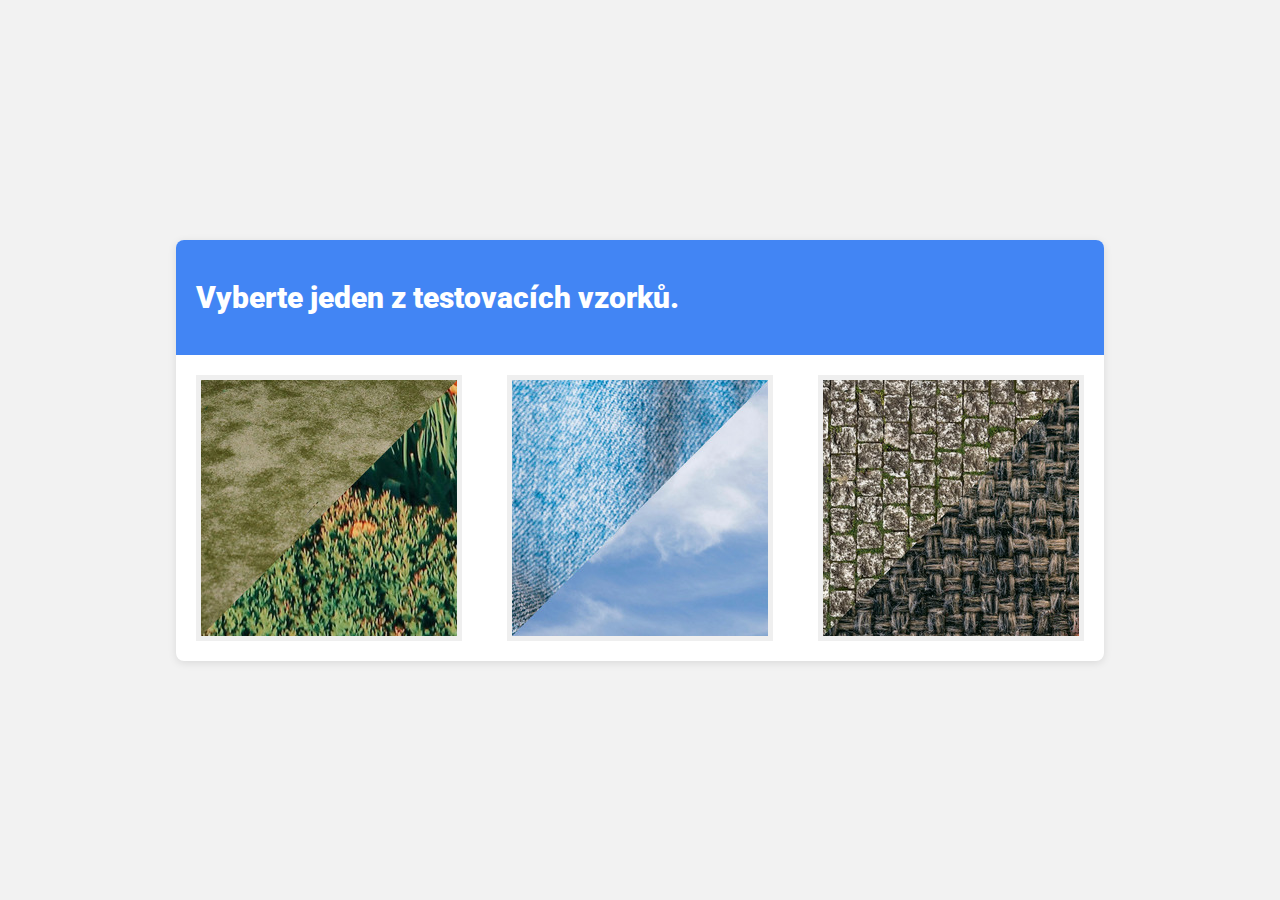
<file: index.html>
<!DOCTYPE html>
<html lang="en">

<head>
    <meta charset="UTF-8">
    <title>CAPTCHA</title>
    <link href="https://fonts.googleapis.com/css2?family=Roboto:wght@400;600&display=swap" rel="stylesheet">
    <link rel="stylesheet" href="style.css">
</head>

<body>
    <div class="menu-card">
        <div class="captcha-header" id="captchaHeader">
            <strong>Vyberte jeden z testovacích vzorků.</strong>
        </div>
        <div class="captcha-grid" id="grid">
            <form method="POST" class="menu-form" onsubmit="submitForm01(event)">
                <input type="hidden" name="correct" id="correctInput">
                <button type="submit" class="menu-button">
                    <img src="01/cover.jpg" alt="Verify" style="height: 256px; vertical-align: middle;">
                </button>
            </form>
            <form method="POST" class="menu-form" onsubmit="submitForm02(event)">
                <input type="hidden" name="correct" id="correctInput">
                <button type="submit" class="menu-button">
                    <img src="02/cover.jpg" alt="Verify" style="height: 256px; vertical-align: middle;">
                </button>
            </form>
            <form method="POST" class="menu-form" onsubmit="submitForm03(event)">
                <input type="hidden" name="correct" id="correctInput">
                <button type="submit" class="menu-button">
                    <img src="03/cover.jpg" alt="Verify" style="height: 256px; vertical-align: middle;">
                </button>
            </form>
        </div>  
    </div>

    <script>
        function submitForm01(e) {
            e.preventDefault();
            window.location.href = '01/01.html';
        }
        function submitForm02(e) {
            e.preventDefault();
            window.location.href = '02/01.html';
        }
        function submitForm03(e) {
            e.preventDefault();
            window.location.href = '03/01.html';
        }

    </script>
</body>

</html>
</file>
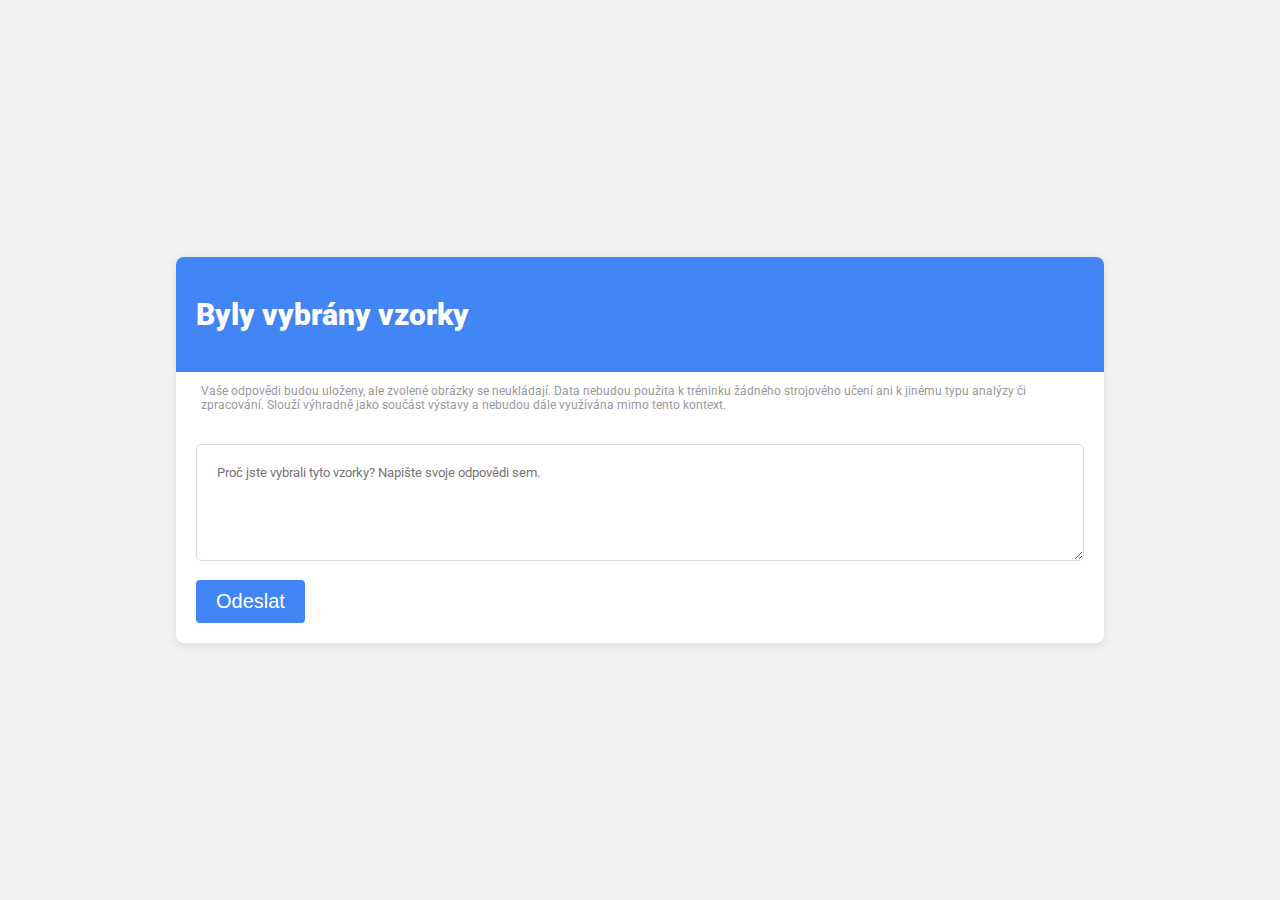
<file: end.html>
<!DOCTYPE html>
<html lang="en">

<head>
    <meta charset="UTF-8">
    <title>CAPTCHA</title>
    <link href="https://fonts.googleapis.com/css2?family=Roboto:wght@400;600&display=swap" rel="stylesheet">
    <link rel="stylesheet" href="style.css">
</head>

<body>
    <div class="menu-card">
        <div class="captcha-header" id="captchaHeader">
            <strong>Byly vybrány vzorky</strong>
        </div>
        <div class="captcha-grid" id="grid">
            <!-- Images will be displayed here -->
        </div>
        <p>Vaše odpovědi budou uloženy, ale zvolené obrázky se neukládají. Data nebudou použita k tréninku žádného strojového učení ani k jinému typu analýzy či zpracování. Slouží výhradně jako součást výstavy a nebudou dále využívána mimo tento kontext.</p>
        <form method="POST" class="captcha-body" onsubmit="submitForm(event)">
            
            <div class="form-footer">
                <textarea id="textInput" class="captcha-input" placeholder="Proč jste vybrali tyto vzorky? Napište svoje odpovědi sem." rows="5" required></textarea>
            </div>
            <button type="submit" class="captcha-button">Odeslat</button>
        </form>
    </div>

    <div id="inactivityPopup" class="popup-overlay" style="display: none;">
        <div class="popup-content">
            <h1 style="color: white; font-size: 6em;">Jste ještě tady?</h1>
            <div class="popup-buttons">
                <button id="continueButton" class="captcha-button">Ano</button>
            </div>
            <div id="timerDisplay" style="color: white; font-size: 3em; margin: 90px;"></div>
        </div>
    </div>

    <script>
        // Display the selected images from local storage
        function displaySelectedImages() {
            const selectedSquares = JSON.parse(localStorage.getItem('selectedSquares') || '[]');
            
            // Store the squares temporarily before clearing localStorage
            const squaresToDisplay = [...selectedSquares];
            
            // Clear localStorage immediately so next run will show new squares
            localStorage.removeItem('selectedSquares');
            
            
            if (squaresToDisplay.length > 0) {
                // Get the grid container
                const imageGrid = document.getElementById('grid');
                
                // Get the last 3 selections (or all if less than 3)
                const lastThreeSquares = squaresToDisplay.slice(-3);
                
                lastThreeSquares.forEach(square => {
                    // Create a form-like container for each image to match index.html style
                    const imgContainer = document.createElement('div'); // Changed from form to div
                    imgContainer.className = 'menu-form';
                    
                    // Create button-like container
                    const buttonLike = document.createElement('div'); // Changed from button to div
                    buttonLike.className = 'menu-button';
                    
                    // Create the image
                    const img = document.createElement('img');
                    // Use the stored imageSrc directly
                    img.src = square.imageSrc;
                    img.alt = 'Selected image';
                    img.style.height = '256px';
                    img.style.verticalAlign = 'middle';
                    
                    buttonLike.appendChild(img);
                    imgContainer.appendChild(buttonLike);
                    imageGrid.appendChild(imgContainer);
                });
            }
        }

        function submitForm(e) {
            e.preventDefault();
            const textInput = document.getElementById('textInput');
            const storedTexts = JSON.parse(localStorage.getItem('userTexts') || '[]');
            const inputText = textInput.value.trim();
            storedTexts.push(inputText);
            localStorage.setItem('userTexts', JSON.stringify(storedTexts));
            // The text input is handled above, now redirect to texts.html
            window.location.href = 'texts.html';
        }

        displaySelectedImages();

        // Inactivity detection
        let inactivityTime = 0;
        const inactivityThreshold = 30; // 10 seconds for the popup to appear
        const popupTimerDuration = 15; // 10 seconds for the popup timer
        let inactivityTimer;
        let popupCountdownTimer;
        let currentPopupTime = popupTimerDuration;

        const inactivityPopup = document.getElementById('inactivityPopup');
        const continueButton = document.getElementById('continueButton');
        const timerDisplay = document.getElementById('timerDisplay');

        function resetInactivityTimer() {
            if (inactivityPopup.style.display === 'flex') {
                return; // Do not reset if popup is visible
            }
            clearTimeout(inactivityTimer);
            clearInterval(popupCountdownTimer);
            inactivityTime = 0;
            inactivityPopup.style.display = 'none';
            currentPopupTime = popupTimerDuration; // Reset popup timer
            startInactivityTimer();
        }

        function startInactivityTimer() {
            inactivityTimer = setTimeout(() => {
                inactivityPopup.style.display = 'flex';
                startPopupCountdown();
            }, inactivityThreshold * 1000); // Convert to milliseconds
        }

        function startPopupCountdown() {
            timerDisplay.textContent = `${currentPopupTime}`;
            popupCountdownTimer = setInterval(() => {
                currentPopupTime--;
                timerDisplay.textContent = `${currentPopupTime}`;
                if (currentPopupTime <= 0) {
                    clearInterval(popupCountdownTimer);
                    window.location.href = 'index.html'; 
                }
            }, 1000);
        }

        // Event listeners for user activity
        document.addEventListener('mousemove', resetInactivityTimer);
        document.addEventListener('keypress', resetInactivityTimer);

        // Handle popup button clicks
        continueButton.addEventListener('click', () => {
            inactivityPopup.style.display = 'none';
            resetInactivityTimer();
        });


        // Start the timer when the page loads
        startInactivityTimer();
    </script>

</body>

</html>
</file>
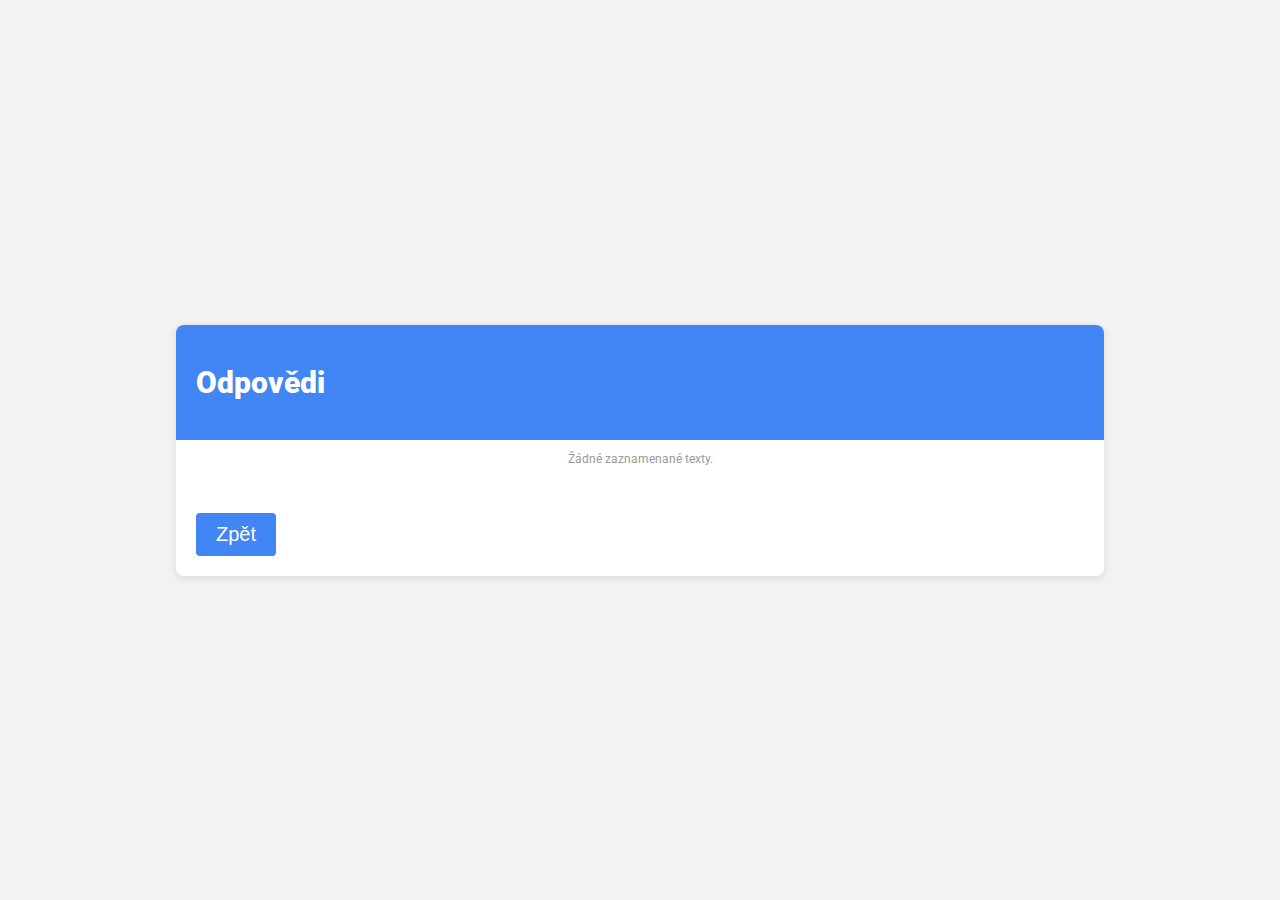
<file: texts.html>
<!DOCTYPE html>
<html lang="en">

<head>
    <meta charset="UTF-8">
    <title>Stored Texts</title>
    <link href="https://fonts.googleapis.com/css2?family=Roboto:wght@400;600&display=swap" rel="stylesheet">
    <link rel="stylesheet" href="style.css">
</head>

<body class="texts-page">
    <div class="menu-card">
        <div class="captcha-header" id="captchaHeader">
            <strong>Odpovědi</strong>
        </div>
        <div class="captcha-grid" id="textsGrid">
            <!-- Stored texts will be displayed here -->
        </div>
        <form method="POST" class="captcha-body" onsubmit="submitForm(event)">
            <div class="form-footer">
                <button type="submit" class="captcha-button">Zpět</button>
            </div>
        </form>
    </div>

    <div id="inactivityPopup" class="popup-overlay" style="display: none;">
        <div class="popup-content">
            <h1 style="color: white; font-size: 6em;">Jste ještě tady?</h1>
            <div class="popup-buttons">
                <button id="continueButton" class="captcha-button">Ano</button>
            </div>
            <div id="timerDisplay" style="color: white; font-size: 3em; margin: 90px;"></div>
        </div>
    </div>

    <script>
        function displayStoredTexts() {
            const storedTexts = JSON.parse(localStorage.getItem('userTexts') || '[]');
            const textsGrid = document.getElementById('textsGrid');

            if (storedTexts.length > 0) {
                storedTexts.forEach(text => {
                    const textContainer = document.createElement('div');
                    textContainer.className = 'text-item-wrapper';

                    const textDisplay = document.createElement('div');
                    textDisplay.className = 'text-content';
                    textDisplay.textContent = text;

                    textContainer.appendChild(textDisplay);
                    textsGrid.appendChild(textContainer);
                });
            } else {
                const noTextsMessage = document.createElement('p');
                noTextsMessage.textContent = 'Žádné zaznamenané texty.';
                noTextsMessage.style.textAlign = 'center';
                textsGrid.appendChild(noTextsMessage);
            }
        }

        function submitForm(e) {
            e.preventDefault();
            window.location.href = 'index.html';
        }

        displayStoredTexts();


        // Inactivity detection
        let inactivityTime = 0;
        const inactivityThreshold = 30; // 10 seconds for the popup to appear
        const popupTimerDuration = 15; // 10 seconds for the popup timer
        let inactivityTimer;
        let popupCountdownTimer;
        let currentPopupTime = popupTimerDuration;

        const inactivityPopup = document.getElementById('inactivityPopup');
        const continueButton = document.getElementById('continueButton');
        const timerDisplay = document.getElementById('timerDisplay');

        function resetInactivityTimer() {
            if (inactivityPopup.style.display === 'flex') {
                return; // Do not reset if popup is visible
            }
            clearTimeout(inactivityTimer);
            clearInterval(popupCountdownTimer);
            inactivityTime = 0;
            inactivityPopup.style.display = 'none';
            currentPopupTime = popupTimerDuration; // Reset popup timer
            startInactivityTimer();
        }

        function startInactivityTimer() {
            inactivityTimer = setTimeout(() => {
                inactivityPopup.style.display = 'flex';
                startPopupCountdown();
            }, inactivityThreshold * 1000); // Convert to milliseconds
        }

        function startPopupCountdown() {
            timerDisplay.textContent = `${currentPopupTime}`;
            popupCountdownTimer = setInterval(() => {
                currentPopupTime--;
                timerDisplay.textContent = `${currentPopupTime}`;
                if (currentPopupTime <= 0) {
                    clearInterval(popupCountdownTimer);
                    window.location.href = 'index.html'; 
                }
            }, 1000);
        }

        // Event listeners for user activity
        document.addEventListener('mousemove', resetInactivityTimer);
        document.addEventListener('keypress', resetInactivityTimer);

        // Handle popup button clicks
        continueButton.addEventListener('click', () => {
            inactivityPopup.style.display = 'none';
            resetInactivityTimer();
        });


        // Start the timer when the page loads
        startInactivityTimer();
    </script>
</body>

</html>
</file>
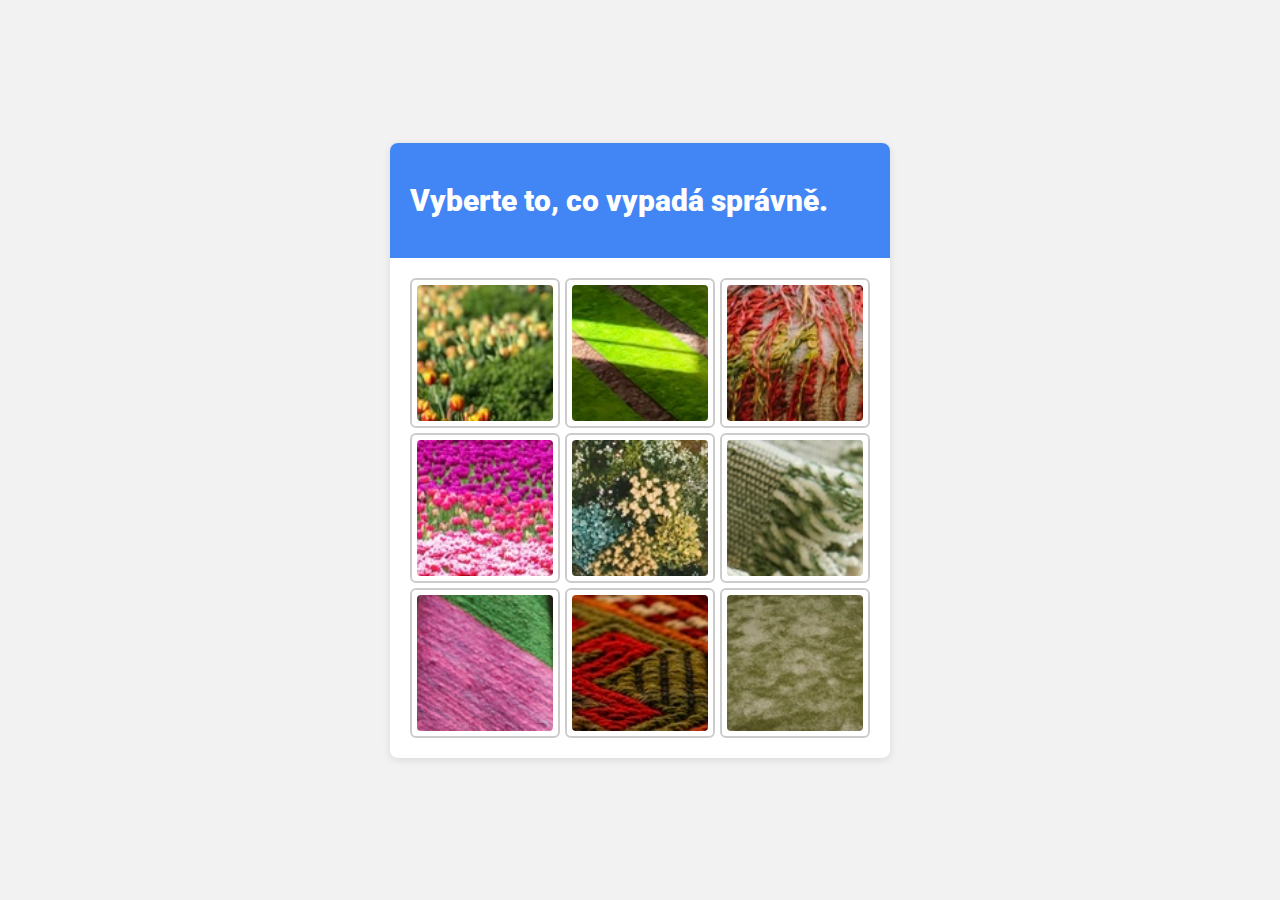
<file: 01/01.html>
<!DOCTYPE html>
<html lang="en">

<head>
    <meta charset="UTF-8">
    <title>CAPTCHA</title>
    <link href="https://fonts.googleapis.com/css2?family=Roboto:wght@400;600&display=swap" rel="stylesheet">
    <link rel="stylesheet" href="../../style.css">
</head>

<body>
    <div class="captcha-card">
        <div class="captcha-header" id="captchaHeader">
            <strong>Vyberte to, co vypadá správně.</strong>
        </div>
        <form method="POST" class="captcha-body" onsubmit="submitForm(event)">
            <div class="captcha-grid" id="captchaGrid">
                <!-- Images go here -->
            </div>
            <input type="hidden" name="correct" id="correctInput">
            <!-- Removed submit button as it's no longer needed -->
        <div class="form-footer" style="display: none;">
                <button type="submit" class="captcha-button">Potvrdit</button>
            </div>
        </form>
    </div>

    <script>
        const headerElement = document.getElementById('captchaHeader');
        const captchaGrid = document.getElementById('captchaGrid');
        // const correctInput = document.getElementById('correctInput'); // Removed

        // List of images in each directory (these must be known/hardcoded or fetched from backend)
        const dirAImages = ['img_0.jpg', 'img_1.jpg', 'img_2.jpg', 'img_3.jpg', 'img_4.jpg', 'img_5.jpg', 'img_6.jpg', 'img_7.jpg', 'img_8.jpg'];
        const dirBImages = ['img_0.jpg', 'img_1.jpg', 'img_2.jpg', 'img_3.jpg', 'img_4.jpg', 'img_5.jpg', 'img_6.jpg', 'img_7.jpg', 'img_8.jpg'];

        // Combine and shuffle images from both directories
        function getMixedImages() {
            const allImages = [];

            // Add full paths with directories
            dirAImages.forEach(img => allImages.push({ src: `A/${img}` })); // Removed isCorrect
            dirBImages.forEach(img => allImages.push({ src: `B/${img}` })); // Removed isCorrect

            // Shuffle array
            for (let i = allImages.length - 1; i > 0; i--) {
                const j = Math.floor(Math.random() * (i + 1));
                [allImages[i], allImages[j]] = [allImages[j], allImages[i]];
            }

            // Return first 9 images
            return allImages.slice(0, 9);
        }

        // Initialize local storage for storing selected squares if it doesn't exist
        if (!localStorage.getItem('selectedSquares')) {
            localStorage.setItem('selectedSquares', JSON.stringify([]));
        }

        function generateCaptchaGrid() {
            const images = getMixedImages();
            // const correctIndex = images.findIndex(img => img.isCorrect); // Removed
            // correctInput.value = correctIndex; // Removed

            images.forEach((image, i) => {
                const label = document.createElement('label');
                label.className = 'captcha-option';

                const input = document.createElement('input');
                input.type = 'radio';
                input.name = 'selected';
                input.value = i;
                input.required = true;
                
                // Add click event to automatically submit when clicked
                input.addEventListener('change', function() {
                    // Store the selected image source in local storage
                    const selectedSquares = JSON.parse(localStorage.getItem('selectedSquares'));
                    selectedSquares.push({
                        page: '01/01',
                        imageSrc: `01/${image.src}` // Store actual image src with parent directory
                    });
                    localStorage.setItem('selectedSquares', JSON.stringify(selectedSquares));
                    
                    // Submit the form automatically
                    setTimeout(() => submitForm(new Event('submit')), 300); // Small delay for visual feedback
                });

                const content = document.createElement('div');
                content.className = 'option-content';

                const img = document.createElement('img');
                img.src = image.src;

                const checkIcon = document.createElement('div');
                checkIcon.className = 'check-icon';
                checkIcon.textContent = '✔';

                content.appendChild(img);
                content.appendChild(checkIcon);

                label.appendChild(input);
                label.appendChild(content);
                captchaGrid.appendChild(label);
            });
        }

        function submitForm(e) {
            e.preventDefault();
            window.location.href = './02.html';
        }

        generateCaptchaGrid();
    </script>
</body>

</html>
</file>
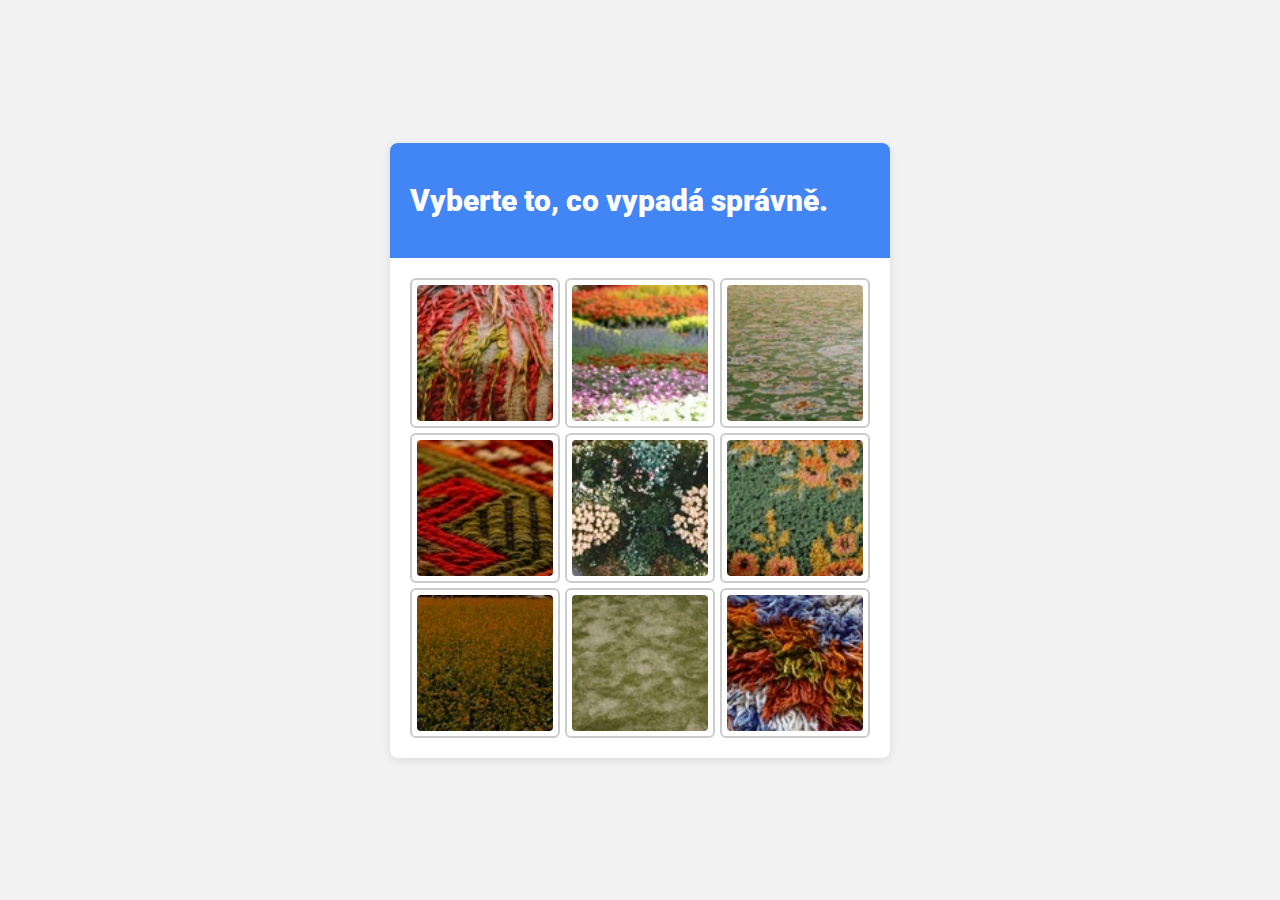
<file: 01/02.html>
<!DOCTYPE html>
<html lang="en">

<head>
    <meta charset="UTF-8">
    <title>CAPTCHA</title>
    <link href="https://fonts.googleapis.com/css2?family=Roboto:wght@400;600&display=swap" rel="stylesheet">
    <link rel="stylesheet" href="../../style.css">
</head>

<body>
    <div class="captcha-card">
        <div class="captcha-header" id="captchaHeader">
            <strong>Vyberte to, co vypadá správně.</strong>
        </div>
        <form method="POST" class="captcha-body" onsubmit="submitForm(event)">
            <div class="captcha-grid" id="captchaGrid">
                <!-- Images go here -->
            </div>
            <input type="hidden" name="correct" id="correctInput">
            <!-- Removed submit button as it's no longer needed -->
        <div class="form-footer" style="display: none;">
                <button type="submit" class="captcha-button">Potvrdit</button>
            </div>
        </form>
    </div>

    <script>
        const headerElement = document.getElementById('captchaHeader');
        const captchaGrid = document.getElementById('captchaGrid');
        // const correctInput = document.getElementById('correctInput'); // Removed

        // List of images in each directory (these must be known/hardcoded or fetched from backend)
        const dirAImages = ['img_0.jpg', 'img_1.jpg', 'img_2.jpg', 'img_3.jpg', 'img_4.jpg', 'img_5.jpg', 'img_6.jpg', 'img_7.jpg', 'img_8.jpg'];
        const dirBImages = ['img_0.jpg', 'img_1.jpg', 'img_2.jpg', 'img_3.jpg', 'img_4.jpg', 'img_5.jpg', 'img_6.jpg', 'img_7.jpg', 'img_8.jpg'];

        // Combine and shuffle images from both directories
        function getMixedImages() {
            const allImages = [];

            // Add full paths with directories
            dirAImages.forEach(img => allImages.push({ src: `A/${img}` })); // Removed isCorrect
            dirBImages.forEach(img => allImages.push({ src: `B/${img}` })); // Removed isCorrect

            // Shuffle array
            for (let i = allImages.length - 1; i > 0; i--) {
                const j = Math.floor(Math.random() * (i + 1));
                [allImages[i], allImages[j]] = [allImages[j], allImages[i]];
            }

            // Return first 9 images
            return allImages.slice(0, 9);
        }

        function generateCaptchaGrid() {
            const images = getMixedImages();
            // const correctIndex = images.findIndex(img => img.isCorrect); // Removed
            // correctInput.value = correctIndex; // Removed

            images.forEach((image, i) => {
                const label = document.createElement('label');
                label.className = 'captcha-option';

                const input = document.createElement('input');
                input.type = 'radio';
                input.name = 'selected';
                input.value = i;
                input.required = true;
                
                // Add click event to automatically submit when clicked
                input.addEventListener('change', function() {
                    // Store the selected image source in local storage
                    const selectedSquares = JSON.parse(localStorage.getItem('selectedSquares'));
                    selectedSquares.push({
                        page: '01/02',
                        imageSrc: `01/${image.src}` // Store actual image src with parent directory
                    });
                    localStorage.setItem('selectedSquares', JSON.stringify(selectedSquares));
                    
                    // Submit the form automatically
                    setTimeout(() => submitForm(new Event('submit')), 300); // Small delay for visual feedback
                });

                const content = document.createElement('div');
                content.className = 'option-content';

                const img = document.createElement('img');
                img.src = image.src;

                const checkIcon = document.createElement('div');
                checkIcon.className = 'check-icon';
                checkIcon.textContent = '✔';

                content.appendChild(img);
                content.appendChild(checkIcon);

                label.appendChild(input);
                label.appendChild(content);
                captchaGrid.appendChild(label);
            });
        }

        function submitForm(e) {
            e.preventDefault();
            window.location.href = './03.html';
        }

        generateCaptchaGrid();
    </script>
</body>

</html>
</file>
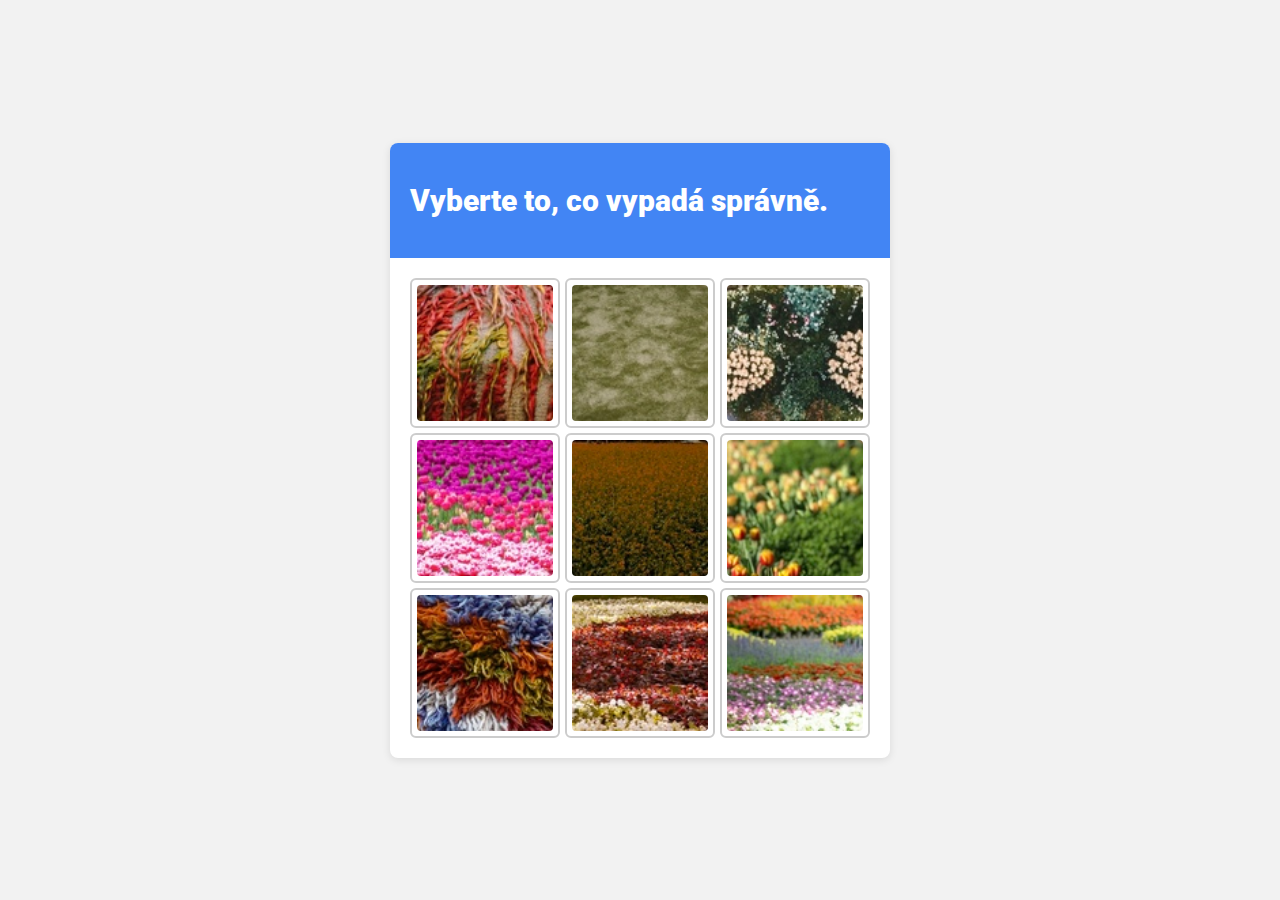
<file: 01/03.html>
<!DOCTYPE html>
<html lang="en">

<head>
    <meta charset="UTF-8">
    <title>CAPTCHA</title>
    <link href="https://fonts.googleapis.com/css2?family=Roboto:wght@400;600&display=swap" rel="stylesheet">
    <link rel="stylesheet" href="../../style.css">
</head>

<body>
    <div class="captcha-card">
        <div class="captcha-header" id="captchaHeader">
            <strong>Vyberte to, co vypadá správně.</strong>
        </div>
        <form method="POST" class="captcha-body" onsubmit="submitForm(event)">
            <div class="captcha-grid" id="captchaGrid">
                <!-- Images go here -->
            </div>
            <input type="hidden" name="correct" id="correctInput">
            <!-- Removed submit button as it's no longer needed -->
        <div class="form-footer" style="display: none;">
                <button type="submit" class="captcha-button">Potvrdit</button>
            </div>
        </form>
    </div>

    <script>
        const headerElement = document.getElementById('captchaHeader');
        const captchaGrid = document.getElementById('captchaGrid');
        // const correctInput = document.getElementById('correctInput'); // Removed

        // List of images in each directory (these must be known/hardcoded or fetched from backend)
        const dirAImages = ['img_0.jpg', 'img_1.jpg', 'img_2.jpg', 'img_3.jpg', 'img_4.jpg', 'img_5.jpg', 'img_6.jpg', 'img_7.jpg', 'img_8.jpg'];
        const dirBImages = ['img_0.jpg', 'img_1.jpg', 'img_2.jpg', 'img_3.jpg', 'img_4.jpg', 'img_5.jpg', 'img_6.jpg', 'img_7.jpg', 'img_8.jpg'];

        // Combine and shuffle images from both directories
        function getMixedImages() {
            const allImages = [];

            // Add full paths with directories
            dirAImages.forEach(img => allImages.push({ src: `A/${img}` })); // Removed isCorrect
            dirBImages.forEach(img => allImages.push({ src: `B/${img}` })); // Removed isCorrect

            // Shuffle array
            for (let i = allImages.length - 1; i > 0; i--) {
                const j = Math.floor(Math.random() * (i + 1));
                [allImages[i], allImages[j]] = [allImages[j], allImages[i]];
            }

            // Return first 9 images
            return allImages.slice(0, 9);
        }

        function generateCaptchaGrid() {
            const images = getMixedImages();
            // const correctIndex = images.findIndex(img => img.isCorrect); // Removed
            // correctInput.value = correctIndex; // Removed

            images.forEach((image, i) => {
                const label = document.createElement('label');
                label.className = 'captcha-option';

                const input = document.createElement('input');
                input.type = 'radio';
                input.name = 'selected';
                input.value = i;
                input.required = true;
                
                // Add click event to automatically submit when clicked
                input.addEventListener('change', function() {
                    // Store the selected image source in local storage
                    const selectedSquares = JSON.parse(localStorage.getItem('selectedSquares'));
                    selectedSquares.push({
                        page: '01/03',
                        imageSrc: `01/${image.src}` // Store actual image src with parent directory
                    });
                    localStorage.setItem('selectedSquares', JSON.stringify(selectedSquares));
                    
                    // Submit the form automatically
                    setTimeout(() => submitForm(new Event('submit')), 300); // Small delay for visual feedback
                });

                const content = document.createElement('div');
                content.className = 'option-content';

                const img = document.createElement('img');
                img.src = image.src;

                const checkIcon = document.createElement('div');
                checkIcon.className = 'check-icon';
                checkIcon.textContent = '✔';

                content.appendChild(img);
                content.appendChild(checkIcon);

                label.appendChild(input);
                label.appendChild(content);
                captchaGrid.appendChild(label);
            });
        }

        function submitForm(e) {
            e.preventDefault();
            window.location.href = '../end.html';
        }

        generateCaptchaGrid();
    </script>
</body>

</html>
</file>
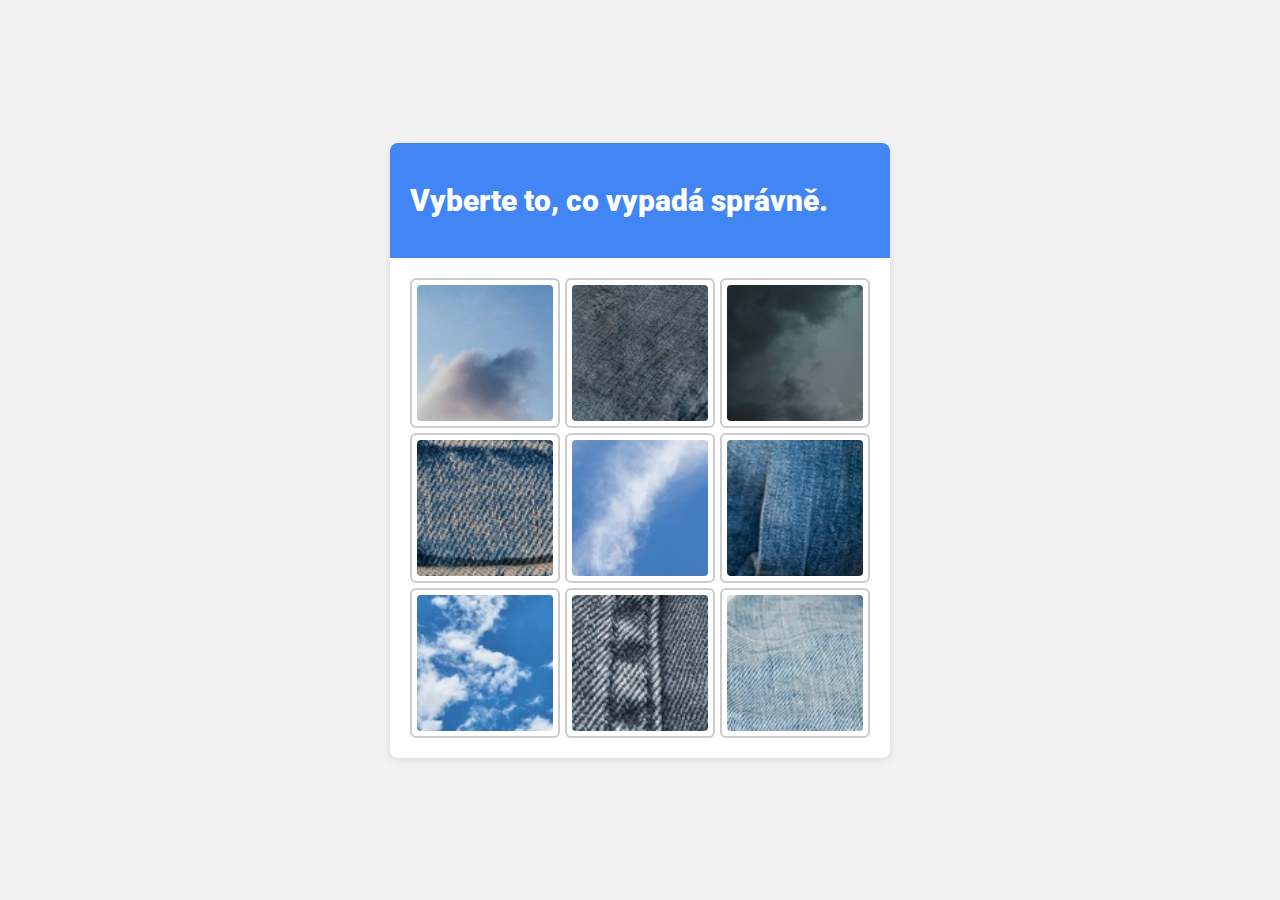
<file: 02/01.html>
<!DOCTYPE html>
<html lang="en">

<head>
    <meta charset="UTF-8">
    <title>CAPTCHA</title>
    <link href="https://fonts.googleapis.com/css2?family=Roboto:wght@400;600&display=swap" rel="stylesheet">
    <link rel="stylesheet" href="../../style.css">
</head>

<body>
    <div class="captcha-card">
        <div class="captcha-header" id="captchaHeader">
            <strong>Vyberte to, co vypadá správně.</strong>
        </div>
        <form method="POST" class="captcha-body" onsubmit="submitForm(event)">
            <div class="captcha-grid" id="captchaGrid">
                <!-- Images go here -->
            </div>
            <input type="hidden" name="correct" id="correctInput">
            <!-- Removed submit button as it's no longer needed -->
        <div class="form-footer" style="display: none;">
                <button type="submit" class="captcha-button">Potvrdit</button>
            </div>
        </form>
    </div>

    <script>
        const headerElement = document.getElementById('captchaHeader');
        const captchaGrid = document.getElementById('captchaGrid');
        // const correctInput = document.getElementById('correctInput'); // Removed

        // List of images in each directory (these must be known/hardcoded or fetched from backend)
        const dirAImages = ['img_0.jpg', 'img_1.jpg', 'img_2.jpg', 'img_3.jpg', 'img_4.jpg', 'img_5.jpg', 'img_6.jpg', 'img_7.jpg', 'img_8.jpg'];
        const dirBImages = ['img_0.jpg', 'img_1.jpg', 'img_2.jpg', 'img_3.jpg', 'img_4.jpg', 'img_5.jpg', 'img_6.jpg', 'img_7.jpg', 'img_8.jpg'];

        // Combine and shuffle images from both directories
        function getMixedImages() {
            const allImages = [];

            // Add full paths with directories
            dirAImages.forEach(img => allImages.push({ src: `A/${img}` })); // Removed isCorrect
            dirBImages.forEach(img => allImages.push({ src: `B/${img}` })); // Removed isCorrect

            // Shuffle array
            for (let i = allImages.length - 1; i > 0; i--) {
                const j = Math.floor(Math.random() * (i + 1));
                [allImages[i], allImages[j]] = [allImages[j], allImages[i]];
            }

            // Return first 9 images
            return allImages.slice(0, 9);
        }

        // Initialize local storage for storing selected squares if it doesn't exist
        if (!localStorage.getItem('selectedSquares')) {
            localStorage.setItem('selectedSquares', JSON.stringify([]));
        }

        function generateCaptchaGrid() {
            const images = getMixedImages();
            // const correctIndex = images.findIndex(img => img.isCorrect); // Removed
            // correctInput.value = correctIndex; // Removed

            images.forEach((image, i) => {
                const label = document.createElement('label');
                label.className = 'captcha-option';

                const input = document.createElement('input');
                input.type = 'radio';
                input.name = 'selected';
                input.value = i;
                input.required = true;
                
                // Add click event to automatically submit when clicked
                input.addEventListener('change', function() {
                    // Store the selected image source in local storage
                    const selectedSquares = JSON.parse(localStorage.getItem('selectedSquares'));
                    selectedSquares.push({
                        page: '02/01',
                        imageSrc: `02/${image.src}` // Store actual image src with parent directory
                    });
                    localStorage.setItem('selectedSquares', JSON.stringify(selectedSquares));
                    
                    // Submit the form automatically
                    setTimeout(() => submitForm(new Event('submit')), 300); // Small delay for visual feedback
                });

                const content = document.createElement('div');
                content.className = 'option-content';

                const img = document.createElement('img');
                img.src = image.src;

                const checkIcon = document.createElement('div');
                checkIcon.className = 'check-icon';
                checkIcon.textContent = '✔';

                content.appendChild(img);
                content.appendChild(checkIcon);

                label.appendChild(input);
                label.appendChild(content);
                captchaGrid.appendChild(label);
            });
        }

        function submitForm(e) {
            e.preventDefault();
            window.location.href = './02.html';
        }

        generateCaptchaGrid();
    </script>
</body>

</html>
</file>
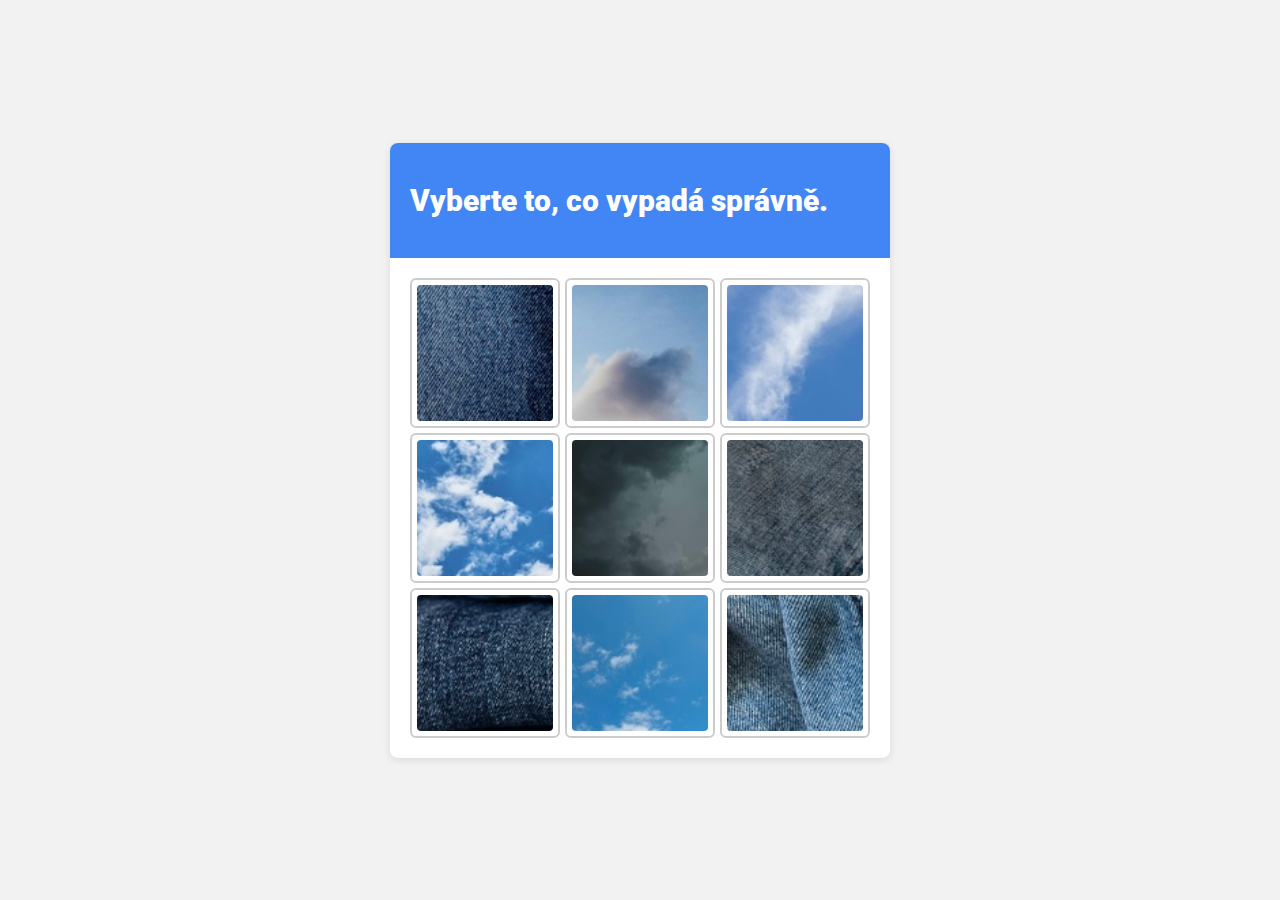
<file: 02/02.html>
<!DOCTYPE html>
<html lang="en">

<head>
    <meta charset="UTF-8">
    <title>CAPTCHA</title>
    <link href="https://fonts.googleapis.com/css2?family=Roboto:wght@400;600&display=swap" rel="stylesheet">
    <link rel="stylesheet" href="../../style.css">
</head>

<body>
    <div class="captcha-card">
        <div class="captcha-header" id="captchaHeader">
            <strong>Vyberte to, co vypadá správně.</strong>
        </div>
        <form method="POST" class="captcha-body" onsubmit="submitForm(event)">
            <div class="captcha-grid" id="captchaGrid">
                <!-- Images go here -->
            </div>
            <input type="hidden" name="correct" id="correctInput">
            <!-- Removed submit button as it's no longer needed -->
        <div class="form-footer" style="display: none;">
                <button type="submit" class="captcha-button">Potvrdit</button>
            </div>
        </form>
    </div>

    <script>
        const headerElement = document.getElementById('captchaHeader');
        const captchaGrid = document.getElementById('captchaGrid');
        // const correctInput = document.getElementById('correctInput'); // Removed

        // List of images in each directory (these must be known/hardcoded or fetched from backend)
        const dirAImages = ['img_0.jpg', 'img_1.jpg', 'img_2.jpg', 'img_3.jpg', 'img_4.jpg', 'img_5.jpg', 'img_6.jpg', 'img_7.jpg', 'img_8.jpg'];
        const dirBImages = ['img_0.jpg', 'img_1.jpg', 'img_2.jpg', 'img_3.jpg', 'img_4.jpg', 'img_5.jpg', 'img_6.jpg', 'img_7.jpg', 'img_8.jpg'];

        // Combine and shuffle images from both directories
        function getMixedImages() {
            const allImages = [];

            // Add full paths with directories
            dirAImages.forEach(img => allImages.push({ src: `A/${img}` })); // Removed isCorrect
            dirBImages.forEach(img => allImages.push({ src: `B/${img}` })); // Removed isCorrect

            // Shuffle array
            for (let i = allImages.length - 1; i > 0; i--) {
                const j = Math.floor(Math.random() * (i + 1));
                [allImages[i], allImages[j]] = [allImages[j], allImages[i]];
            }

            // Return first 9 images
            return allImages.slice(0, 9);
        }

        function generateCaptchaGrid() {
            const images = getMixedImages();
            // const correctIndex = images.findIndex(img => img.isCorrect); // Removed
            // correctInput.value = correctIndex; // Removed

            images.forEach((image, i) => {
                const label = document.createElement('label');
                label.className = 'captcha-option';

                const input = document.createElement('input');
                input.type = 'radio';
                input.name = 'selected';
                input.value = i;
                input.required = true;
                
                // Add click event to automatically submit when clicked
                input.addEventListener('change', function() {
                    // Store the selected image source in local storage
                    const selectedSquares = JSON.parse(localStorage.getItem('selectedSquares'));
                    selectedSquares.push({
                        page: '02/02',
                        imageSrc: `02/${image.src}` // Store actual image src with parent directory
                    });
                    localStorage.setItem('selectedSquares', JSON.stringify(selectedSquares));
                    
                    // Submit the form automatically
                    setTimeout(() => submitForm(new Event('submit')), 300); // Small delay for visual feedback
                });

                const content = document.createElement('div');
                content.className = 'option-content';

                const img = document.createElement('img');
                img.src = image.src;

                const checkIcon = document.createElement('div');
                checkIcon.className = 'check-icon';
                checkIcon.textContent = '✔';

                content.appendChild(img);
                content.appendChild(checkIcon);

                label.appendChild(input);
                label.appendChild(content);
                captchaGrid.appendChild(label);
            });
        }

        function submitForm(e) {
            e.preventDefault();
            window.location.href = './03.html';
        }

        generateCaptchaGrid();
    </script>
</body>

</html>
</file>
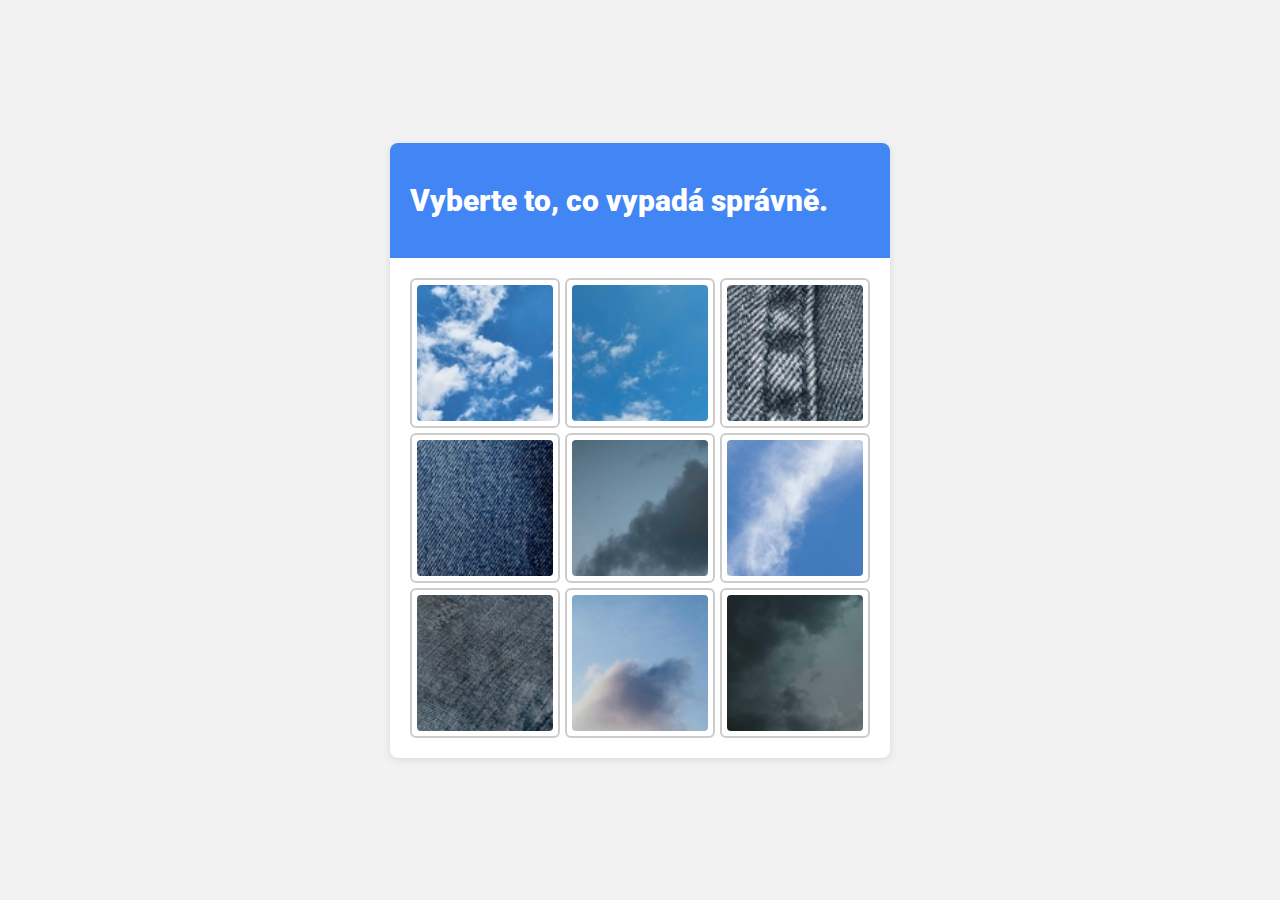
<file: 02/03.html>
<!DOCTYPE html>
<html lang="en">

<head>
    <meta charset="UTF-8">
    <title>CAPTCHA</title>
    <link href="https://fonts.googleapis.com/css2?family=Roboto:wght@400;600&display=swap" rel="stylesheet">
    <link rel="stylesheet" href="../../style.css">
</head>

<body>
    <div class="captcha-card">
        <div class="captcha-header" id="captchaHeader">
            <strong>Vyberte to, co vypadá správně.</strong>
        </div>
        <form method="POST" class="captcha-body" onsubmit="submitForm(event)">
            <div class="captcha-grid" id="captchaGrid">
                <!-- Images go here -->
            </div>
            <input type="hidden" name="correct" id="correctInput">
            <!-- Removed submit button as it's no longer needed -->
        <div class="form-footer" style="display: none;">
                <button type="submit" class="captcha-button">Potvrdit</button>
            </div>
        </form>
    </div>

    <script>
        const headerElement = document.getElementById('captchaHeader');
        const captchaGrid = document.getElementById('captchaGrid');
        // const correctInput = document.getElementById('correctInput'); // Removed

        // List of images in each directory (these must be known/hardcoded or fetched from backend)
        const dirAImages = ['img_0.jpg', 'img_1.jpg', 'img_2.jpg', 'img_3.jpg', 'img_4.jpg', 'img_5.jpg', 'img_6.jpg', 'img_7.jpg', 'img_8.jpg'];
        const dirBImages = ['img_0.jpg', 'img_1.jpg', 'img_2.jpg', 'img_3.jpg', 'img_4.jpg', 'img_5.jpg', 'img_6.jpg', 'img_7.jpg', 'img_8.jpg'];

        // Combine and shuffle images from both directories
        function getMixedImages() {
            const allImages = [];

            // Add full paths with directories
            dirAImages.forEach(img => allImages.push({ src: `A/${img}` })); // Removed isCorrect
            dirBImages.forEach(img => allImages.push({ src: `B/${img}` })); // Removed isCorrect

            // Shuffle array
            for (let i = allImages.length - 1; i > 0; i--) {
                const j = Math.floor(Math.random() * (i + 1));
                [allImages[i], allImages[j]] = [allImages[j], allImages[i]];
            }

            // Return first 9 images
            return allImages.slice(0, 9);
        }

        function generateCaptchaGrid() {
            const images = getMixedImages();
            // const correctIndex = images.findIndex(img => img.isCorrect); // Removed
            // correctInput.value = correctIndex; // Removed

            images.forEach((image, i) => {
                const label = document.createElement('label');
                label.className = 'captcha-option';

                const input = document.createElement('input');
                input.type = 'radio';
                input.name = 'selected';
                input.value = i;
                input.required = true;
                
                // Add click event to automatically submit when clicked
                input.addEventListener('change', function() {
                    // Store the selected image source in local storage
                    const selectedSquares = JSON.parse(localStorage.getItem('selectedSquares'));
                    selectedSquares.push({
                        page: '02/03',
                        imageSrc: `02/${image.src}` // Store actual image src with parent directory
                    });
                    localStorage.setItem('selectedSquares', JSON.stringify(selectedSquares));
                    
                    // Submit the form automatically
                    setTimeout(() => submitForm(new Event('submit')), 300); // Small delay for visual feedback
                });

                const content = document.createElement('div');
                content.className = 'option-content';

                const img = document.createElement('img');
                img.src = image.src;

                const checkIcon = document.createElement('div');
                checkIcon.className = 'check-icon';
                checkIcon.textContent = '✔';

                content.appendChild(img);
                content.appendChild(checkIcon);

                label.appendChild(input);
                label.appendChild(content);
                captchaGrid.appendChild(label);
            });
        }

        function submitForm(e) {
            e.preventDefault();
            window.location.href = '../end.html';
        }

        generateCaptchaGrid();
    </script>
</body>

</html>
</file>
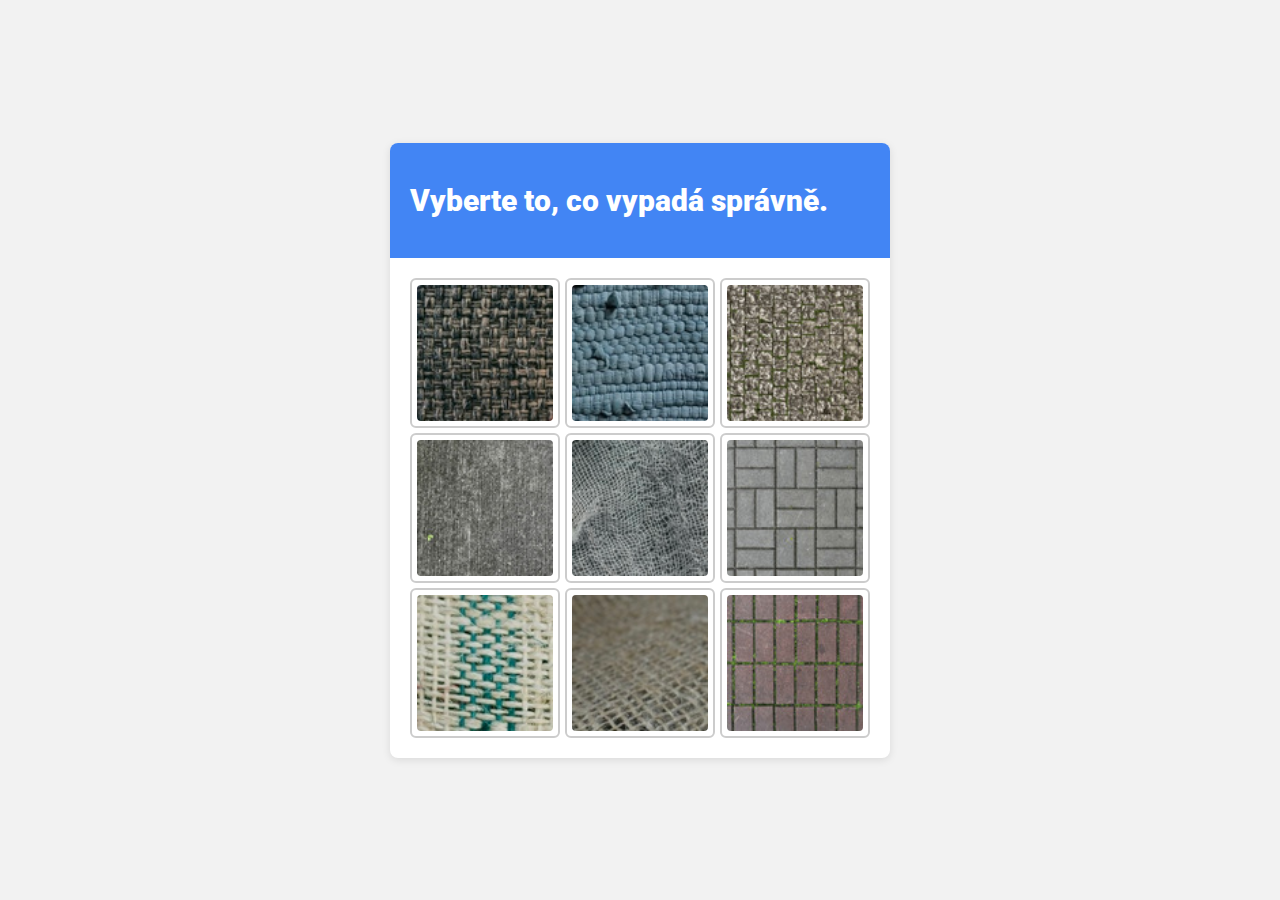
<file: 03/01.html>
<!DOCTYPE html>
<html lang="en">

<head>
    <meta charset="UTF-8">
    <title>CAPTCHA</title>
    <link href="https://fonts.googleapis.com/css2?family=Roboto:wght@400;600&display=swap" rel="stylesheet">
    <link rel="stylesheet" href="../../style.css">
</head>

<body>
    <div class="captcha-card">
        <div class="captcha-header" id="captchaHeader">
            <strong>Vyberte to, co vypadá správně.</strong>
        </div>
        <form method="POST" class="captcha-body" onsubmit="submitForm(event)">
            <div class="captcha-grid" id="captchaGrid">
                <!-- Images go here -->
            </div>
            <input type="hidden" name="correct" id="correctInput">
            <!-- Removed submit button as it's no longer needed -->
        <div class="form-footer" style="display: none;">
                <button type="submit" class="captcha-button">Potvrdit</button>
            </div>
        </form>
    </div>

    <script>
        const headerElement = document.getElementById('captchaHeader');
        const captchaGrid = document.getElementById('captchaGrid');
        // const correctInput = document.getElementById('correctInput'); // Removed

        // List of images in each directory (these must be known/hardcoded or fetched from backend)
        const dirAImages = ['img_0.jpg', 'img_1.jpg', 'img_2.jpg', 'img_3.jpg', 'img_4.jpg', 'img_5.jpg', 'img_6.jpg', 'img_7.jpg', 'img_8.jpg', 'img_9.jpg'];
        const dirBImages = ['img_0.jpg', 'img_1.jpg', 'img_2.jpg', 'img_3.jpg', 'img_4.jpg', 'img_5.jpg', 'img_6.jpg', 'img_7.jpg', 'img_8.jpg', 'img_9.jpg', 'img_10.jpg', 'img_11.jpg', 'img_12.jpg', 'img_13.jpg', 'img_14.jpg'];

        // Combine and shuffle images from both directories
        function getMixedImages() {
            const allImages = [];

            // Add full paths with directories
            dirAImages.forEach(img => allImages.push({ src: `A/${img}` })); // Removed isCorrect
            dirBImages.forEach(img => allImages.push({ src: `B/${img}` })); // Removed isCorrect

            // Shuffle array
            for (let i = allImages.length - 1; i > 0; i--) {
                const j = Math.floor(Math.random() * (i + 1));
                [allImages[i], allImages[j]] = [allImages[j], allImages[i]];
            }

            // Return first 9 images
            return allImages.slice(0, 9);
        }

        // Initialize local storage for storing selected squares if it doesn't exist
        if (!localStorage.getItem('selectedSquares')) {
            localStorage.setItem('selectedSquares', JSON.stringify([]));
        }

        function generateCaptchaGrid() {
            const images = getMixedImages();
            // const correctIndex = images.findIndex(img => img.isCorrect); // Removed
            // correctInput.value = correctIndex; // Removed

            images.forEach((image, i) => {
                const label = document.createElement('label');
                label.className = 'captcha-option';

                const input = document.createElement('input');
                input.type = 'radio';
                input.name = 'selected';
                input.value = i;
                input.required = true;
                
                // Add click event to automatically submit when clicked
                input.addEventListener('change', function() {
                    // Store the selected image source in local storage
                    const selectedSquares = JSON.parse(localStorage.getItem('selectedSquares'));
                    selectedSquares.push({
                        page: '03/01',
                        imageSrc: `03/${image.src}` // Store actual image src with parent directory
                    });
                    localStorage.setItem('selectedSquares', JSON.stringify(selectedSquares));
                    
                    // Submit the form automatically
                    setTimeout(() => submitForm(new Event('submit')), 300); // Small delay for visual feedback
                });

                const content = document.createElement('div');
                content.className = 'option-content';

                const img = document.createElement('img');
                img.src = image.src;

                const checkIcon = document.createElement('div');
                checkIcon.className = 'check-icon';
                checkIcon.textContent = '✔';

                content.appendChild(img);
                content.appendChild(checkIcon);

                label.appendChild(input);
                label.appendChild(content);
                captchaGrid.appendChild(label);
            });
        }

        function submitForm(e) {
            e.preventDefault();
            window.location.href = './02.html';
        }

        generateCaptchaGrid();
    </script>
</body>

</html>
</file>
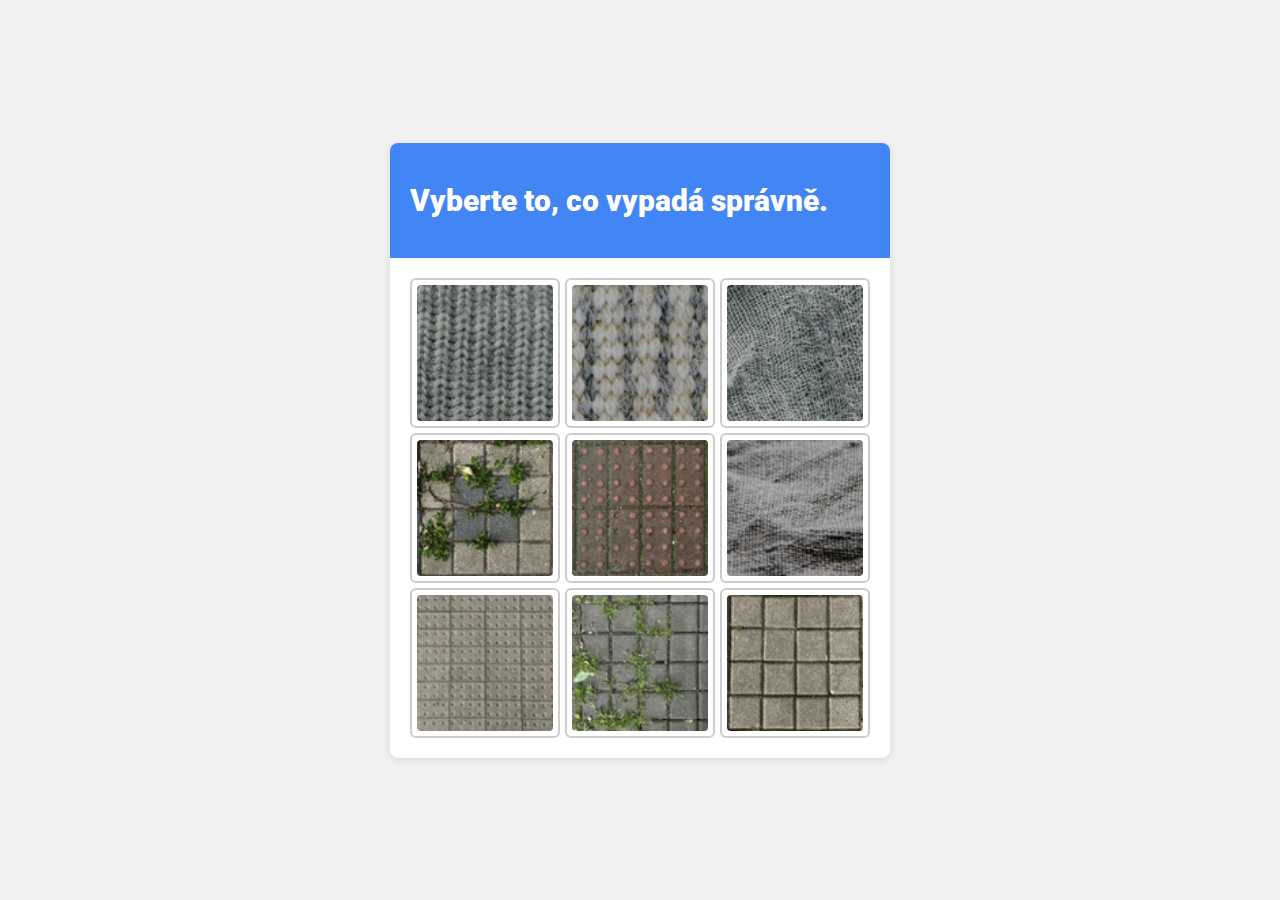
<file: 03/02.html>
<!DOCTYPE html>
<html lang="en">

<head>
    <meta charset="UTF-8">
    <title>CAPTCHA</title>
    <link href="https://fonts.googleapis.com/css2?family=Roboto:wght@400;600&display=swap" rel="stylesheet">
    <link rel="stylesheet" href="../../style.css">
</head>

<body>
    <div class="captcha-card">
        <div class="captcha-header" id="captchaHeader">
            <strong>Vyberte to, co vypadá správně.</strong>
        </div>
        <form method="POST" class="captcha-body" onsubmit="submitForm(event)">
            <div class="captcha-grid" id="captchaGrid">
                <!-- Images go here -->
            </div>
            <input type="hidden" name="correct" id="correctInput">
            <!-- Removed submit button as it's no longer needed -->
        <div class="form-footer" style="display: none;">
                <button type="submit" class="captcha-button">Potvrdit</button>
            </div>
        </form>
    </div>

    <script>
        const headerElement = document.getElementById('captchaHeader');
        const captchaGrid = document.getElementById('captchaGrid');
        // const correctInput = document.getElementById('correctInput'); // Removed

        // List of images in each directory (these must be known/hardcoded or fetched from backend)
        const dirAImages = ['img_0.jpg', 'img_1.jpg', 'img_2.jpg', 'img_3.jpg', 'img_4.jpg', 'img_5.jpg', 'img_6.jpg', 'img_7.jpg', 'img_8.jpg'];
        const dirBImages = ['img_0.jpg', 'img_1.jpg', 'img_2.jpg', 'img_3.jpg', 'img_4.jpg', 'img_5.jpg', 'img_6.jpg', 'img_7.jpg', 'img_8.jpg'];

        // Combine and shuffle images from both directories
        function getMixedImages() {
            const allImages = [];

            // Add full paths with directories
            dirAImages.forEach(img => allImages.push({ src: `A/${img}` })); // Removed isCorrect
            dirBImages.forEach(img => allImages.push({ src: `B/${img}` })); // Removed isCorrect

            // Shuffle array
            for (let i = allImages.length - 1; i > 0; i--) {
                const j = Math.floor(Math.random() * (i + 1));
                [allImages[i], allImages[j]] = [allImages[j], allImages[i]];
            }

            // Return first 9 images
            return allImages.slice(0, 9);
        }

        function generateCaptchaGrid() {
            const images = getMixedImages();
            // const correctIndex = images.findIndex(img => img.isCorrect); // Removed
            // correctInput.value = correctIndex; // Removed

            images.forEach((image, i) => {
                const label = document.createElement('label');
                label.className = 'captcha-option';

                const input = document.createElement('input');
                input.type = 'radio';
                input.name = 'selected';
                input.value = i;
                input.required = true;
                
                // Add click event to automatically submit when clicked
                input.addEventListener('change', function() {
                    // Store the selected image source in local storage
                    const selectedSquares = JSON.parse(localStorage.getItem('selectedSquares'));
                    selectedSquares.push({
                        page: '03/02',
                        imageSrc: `03/${image.src}` // Store actual image src with parent directory
                    });
                    localStorage.setItem('selectedSquares', JSON.stringify(selectedSquares));
                    
                    // Submit the form automatically
                    setTimeout(() => submitForm(new Event('submit')), 300); // Small delay for visual feedback
                });

                const content = document.createElement('div');
                content.className = 'option-content';

                const img = document.createElement('img');
                img.src = image.src;

                const checkIcon = document.createElement('div');
                checkIcon.className = 'check-icon';
                checkIcon.textContent = '✔';

                content.appendChild(img);
                content.appendChild(checkIcon);

                label.appendChild(input);
                label.appendChild(content);
                captchaGrid.appendChild(label);
            });
        }

        function submitForm(e) {
            e.preventDefault();
            window.location.href = './03.html';
        }

        generateCaptchaGrid();
    </script>
</body>

</html>
</file>
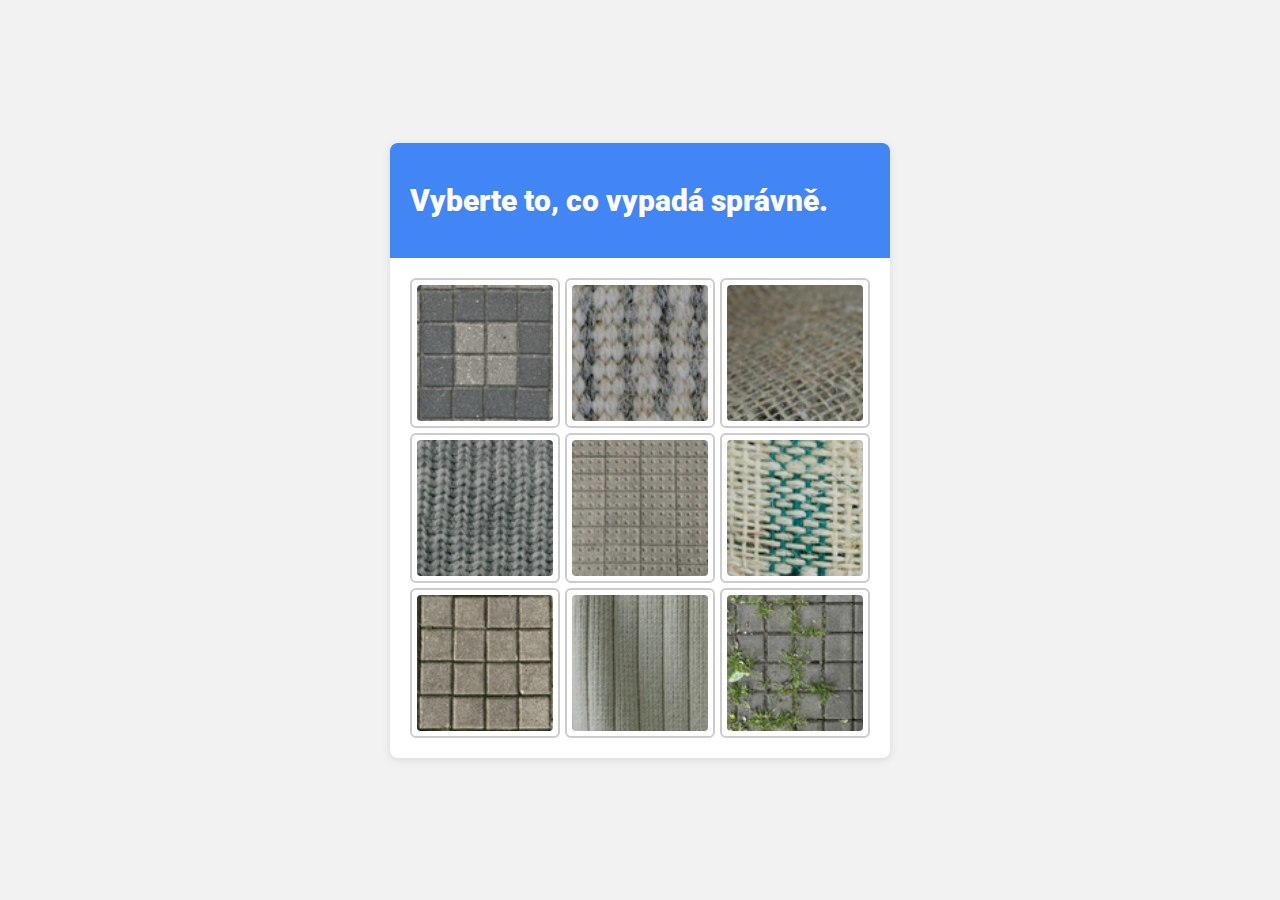
<file: 03/03.html>
<!DOCTYPE html>
<html lang="en">

<head>
    <meta charset="UTF-8">
    <title>CAPTCHA</title>
    <link href="https://fonts.googleapis.com/css2?family=Roboto:wght@400;600&display=swap" rel="stylesheet">
    <link rel="stylesheet" href="../../style.css">
</head>

<body>
    <div class="captcha-card">
        <div class="captcha-header" id="captchaHeader">
            <strong>Vyberte to, co vypadá správně.</strong>
        </div>
        <form method="POST" class="captcha-body" onsubmit="submitForm(event)">
            <div class="captcha-grid" id="captchaGrid">
                <!-- Images go here -->
            </div>
            <input type="hidden" name="correct" id="correctInput">
            <!-- Removed submit button as it's no longer needed -->
        <div class="form-footer" style="display: none;">
                <button type="submit" class="captcha-button">Potvrdit</button>
            </div>
        </form>
    </div>

    <script>
        const headerElement = document.getElementById('captchaHeader');
        const captchaGrid = document.getElementById('captchaGrid');
        // const correctInput = document.getElementById('correctInput'); // Removed

        // List of images in each directory (these must be known/hardcoded or fetched from backend)
        const dirAImages = ['img_0.jpg', 'img_1.jpg', 'img_2.jpg', 'img_3.jpg', 'img_4.jpg', 'img_5.jpg', 'img_6.jpg', 'img_7.jpg', 'img_8.jpg'];
        const dirBImages = ['img_0.jpg', 'img_1.jpg', 'img_2.jpg', 'img_3.jpg', 'img_4.jpg', 'img_5.jpg', 'img_6.jpg', 'img_7.jpg', 'img_8.jpg'];

        // Combine and shuffle images from both directories
        function getMixedImages() {
            const allImages = [];

            // Add full paths with directories
            dirAImages.forEach(img => allImages.push({ src: `A/${img}` })); // Removed isCorrect
            dirBImages.forEach(img => allImages.push({ src: `B/${img}` })); // Removed isCorrect

            // Shuffle array
            for (let i = allImages.length - 1; i > 0; i--) {
                const j = Math.floor(Math.random() * (i + 1));
                [allImages[i], allImages[j]] = [allImages[j], allImages[i]];
            }

            // Return first 9 images
            return allImages.slice(0, 9);
        }

        function generateCaptchaGrid() {
            const images = getMixedImages();
            // const correctIndex = images.findIndex(img => img.isCorrect); // Removed
            // correctInput.value = correctIndex; // Removed

            images.forEach((image, i) => {
                const label = document.createElement('label');
                label.className = 'captcha-option';

                const input = document.createElement('input');
                input.type = 'radio';
                input.name = 'selected';
                input.value = i;
                input.required = true;
                
                // Add click event to automatically submit when clicked
                input.addEventListener('change', function() {
                    // Store the selected image source in local storage
                    const selectedSquares = JSON.parse(localStorage.getItem('selectedSquares'));
                    selectedSquares.push({
                        page: '03/03',
                        imageSrc: `03/${image.src}` // Store actual image src with parent directory
                    });
                    localStorage.setItem('selectedSquares', JSON.stringify(selectedSquares));
                    
                    // Submit the form automatically
                    setTimeout(() => submitForm(new Event('submit')), 300); // Small delay for visual feedback
                });

                const content = document.createElement('div');
                content.className = 'option-content';

                const img = document.createElement('img');
                img.src = image.src;

                const checkIcon = document.createElement('div');
                checkIcon.className = 'check-icon';
                checkIcon.textContent = '✔';

                content.appendChild(img);
                content.appendChild(checkIcon);

                label.appendChild(input);
                label.appendChild(content);
                captchaGrid.appendChild(label);
            });
        }

        function submitForm(e) {
            e.preventDefault();
            window.location.href = '../end.html';
        }

        generateCaptchaGrid();
    </script>
</body>

</html>
</file>
<file: style.css>
body {
    font-family: 'Roboto', sans-serif;
    background: #f2f2f2;
    display: flex;
    justify-content: center;
    align-items: center;
    height: 100vh;
    margin: 0;
}

.popup-overlay {
    position: fixed;
    top: 0;
    left: 0;
    width: 100%;
    height: 100%;
    background-color: #007bff; /* Blue background */
    display: flex;
    justify-content: center;
    align-items: center;
    z-index: 1000;
}

.popup-content {
    background-color: transparent; /* Transparent background */
    padding: 30px;
    border-radius: 10px;
    text-align: center;
    color: white; /* White text */
}

.popup-content h2 {
    margin-top: 0;
    color: #333;
    font-size: 24px;
    margin-bottom: 20px;
}

.popup-buttons button {
    margin: 0 10px;
    padding: 20px 20px;
    font-size: 3em;
    cursor: pointer;
    border: none;
    border-radius: 0.5em;
}

#continueButton {
    background-color: white;
    color: black;
}


#exitButton {
    background-color: white;
    color: black;
}


.captcha-card {
    background: #fff;
    border-radius: 8px;
    box-shadow: 0 2px 8px rgba(0, 0, 0, 0.1);
    width: 500px;
    overflow: hidden;
}

.menu-card {
    background: #fff;
    border-radius: 8px;
    box-shadow: 0 2px 8px rgba(0, 0, 0, 0.1);
    overflow: hidden;
    max-width: 928px;
}

.texts-page .menu-card {
    width: 928px;
}

.menu-form {
    padding: 20px 20px;
}

.menu-button {
    background-color: none;
    padding: 5px 5px 5px;
    color: none;
    background-color: none;
    border: none;
    cursor: pointer;
}

.menu-button:hover {
    background-color: #4285f4;
}


.captcha-header {
    background-color: #4285f4;
    color: white;
    padding: 40px 20px 40px;
    text-align: left;
    font-size: 30px;
    font-weight: bold;
}

.captcha-body {
    padding: 20px 20px;
}

p {color: #999;padding: 0px 25px; font-size: 12px;}

.captcha-grid {
    display: grid;
    grid-template-columns: repeat(3, 1fr);
    gap: 5px;
}

.texts-page .captcha-grid {
    display: block;
    gap: 0;
}

.captcha-text {
    display: flex;
    gap: 5px;
    margin-bottom: 20px;
    font-size: 20px;
    font-weight: 500;
}

.captcha-option {
    border: 2px solid #ccc;
    border-radius: 6px;
    cursor: pointer;
    overflow: hidden;
    position: relative;
    transition: border-color 0.2s;
}

.captcha-option input[type="radio"] {
    display: none;
}

.option-content {
    position: relative;
    padding: 5px;
    border-radius: 6px;
    transition: all 0.2s;
}

.captcha-option img {
    width: 100%;
    display: block;
    border-radius: 4px;
}


.check-icon {
    position: absolute;
    top: 8px;
    right: 8px;
    background: rgba(66, 133, 244, 0.85);
    color: white;
    border-radius: 50%;
    width: 24px;
    height: 24px;
    font-size: 14px;
    display: flex;
    justify-content: center;
    align-items: center;
    opacity: 0;
    transition: opacity 0.2s;
}

.captcha-option:hover {
    opacity: 1;
}

.captcha-option input[type="radio"]:checked~.option-content {
    border: 2px solid #4285f4;
    box-shadow: 0 0 0 2px #4285f4;
}

.captcha-option input[type="radio"]:checked~.option-content .check-icon {
    opacity: 1;
}

.captcha-option input[type="radio"]:checked~.option-content {
    opacity: 0;
}

.form-footer {
    display: block;
    width: 100%;
}

.captcha-button {
    background-color: #4285f4;
    color: white;
    border: none;
    padding: 10px 20px;
    border-radius: 4px;
    font-size: 20px;
    font-weight: 500;
    cursor: pointer;
    margin-top: 15px;
}

.captcha-button:hover {
    background-color: #3367d6;
}

.captcha-input {
    width: 100%;
    padding: 20px;
    margin-bottom: 0px;
    border: 1px solid #ddd;
    border-radius: 5px;
    box-sizing: border-box;
}

.captcha-input::placeholder { /* Standard */
    font-family: 'Roboto', sans-serif;
}

.captcha-input::-webkit-input-placeholder { /* WebKit, Blink, Edge */
    font-family: 'Roboto', sans-serif;
}

.captcha-input:-moz-placeholder { /* Mozilla Firefox 4 to 18 */
    font-family: 'Roboto', sans-serif;
}

.captcha-input::-moz-placeholder { /* Mozilla Firefox 19+ */
    font-family: 'Roboto', sans-serif;
}

.captcha-input:-ms-input-placeholder { /* Internet Explorer 10-11 */
    font-family: 'Roboto', sans-serif;
}

.captcha-input::-ms-input-placeholder { /* Microsoft Edge */
    font-family: 'Roboto', sans-serif;
}

.text-item-wrapper {
    width: 100%;
    padding: 20px;
    box-sizing: border-box;
    border-bottom: 1px solid #eee; /* Light gray separator */
}

.text-item-wrapper:last-child {
    border-bottom: none; /* No separator after the last item */
}

.text-content {
    text-align: left;
    padding: 0;
    word-break: break-word;
    cursor: default;
}

.text-content:hover {
    background-color: transparent; /* Remove hover effect */
}
</file>
